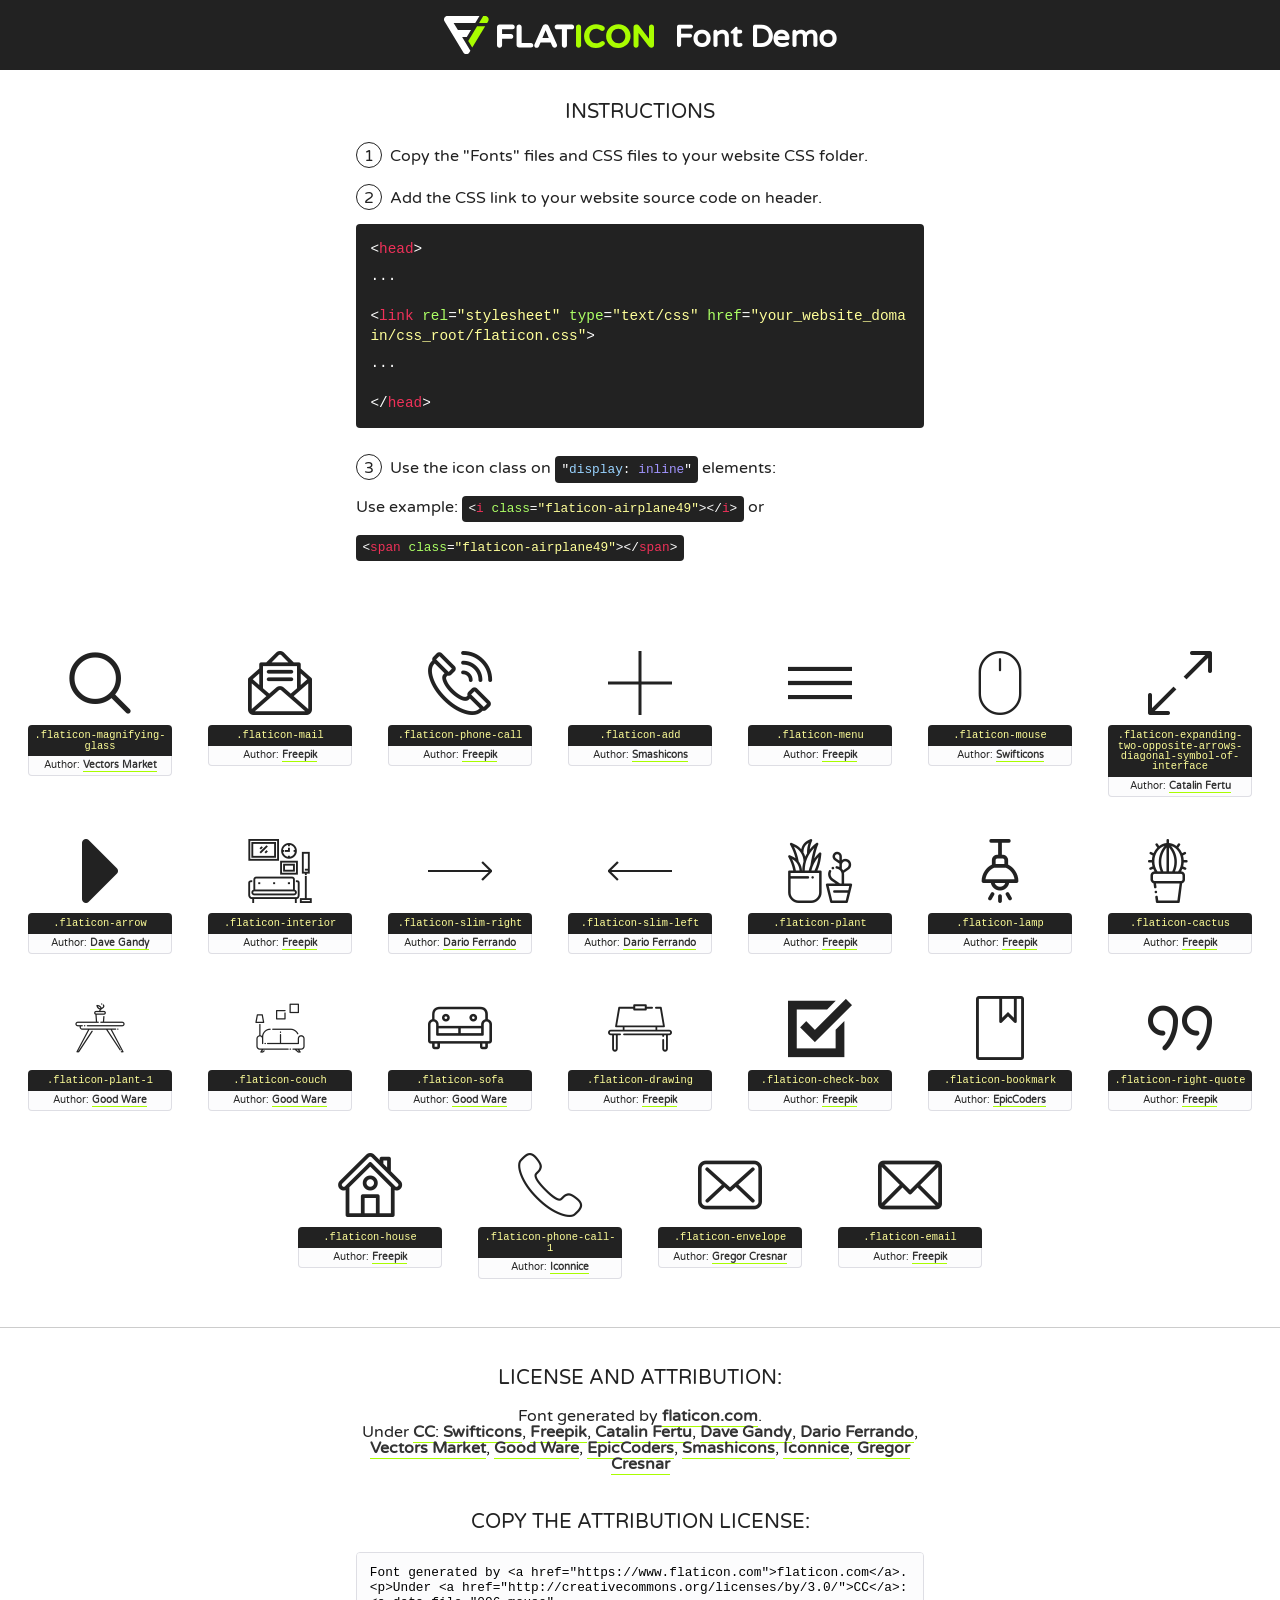
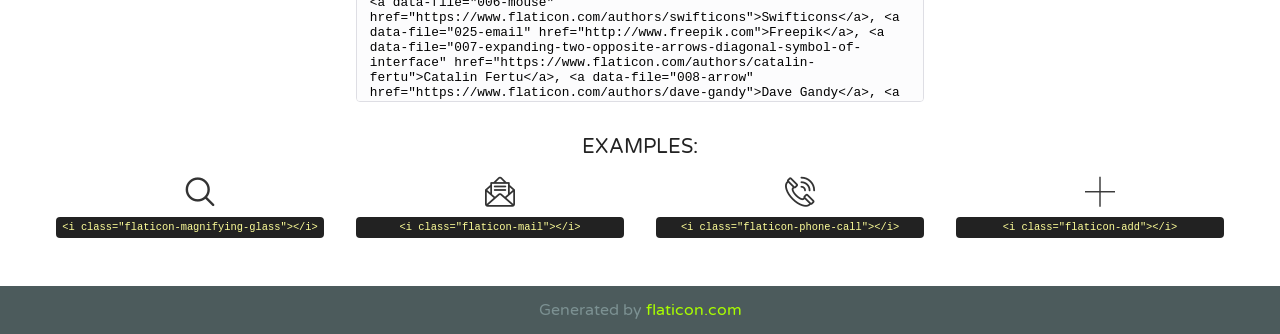
<file: fonts/flaticon.html>
<!DOCTYPE html>
<!--
  Flaticon icon font: Flaticon
  Creation date: 10/04/2019 12:38
-->
<html>
<!DOCTYPE html>
<html>

<head>
    <title>Flaticon WebFont</title>
    <link href="http://fonts.googleapis.com/css?family=Varela+Round" rel="stylesheet" type="text/css" />
    <link rel="stylesheet" type="text/css" href="flaticon.css">
    <meta charset="UTF-8">
    <style>
    html, body, div, span, applet, object, iframe,
    h1, h2, h3, h4, h5, h6, p, blockquote, pre,
    a, abbr, acronym, address, big, cite, code,
    del, dfn, em, img, ins, kbd, q, s, samp,
    small, strike, strong, sub, sup, tt, var,
    b, u, i, center,
    dl, dt, dd, ol, ul, li,
    fieldset, form, label, legend,
    table, caption, tbody, tfoot, thead, tr, th, td,
    article, aside, canvas, details, embed, 
    figure, figcaption, footer, header, hgroup, 
    menu, nav, output, ruby, section, summary,
    time, mark, audio, video {
        margin: 0;
        padding: 0;
        border: 0;
        font-size: 100%;
        font: inherit;
        vertical-align: baseline;
    }
    /* HTML5 display-role reset for older browsers */
    article, aside, details, figcaption, figure, 
    footer, header, hgroup, menu, nav, section {
        display: block;
    }
    body {
        line-height: 1;
    }
    ol, ul {
        list-style: none;
    }
    blockquote, q {
        quotes: none;
    }
    blockquote:before, blockquote:after,
    q:before, q:after {
        content: '';
        content: none;
    }
    table {
        border-collapse: collapse;
        border-spacing: 0;
    }
    body {
        font-family: 'Varela Round', Helvetica, Arial, sans-serif;
        font-size: 16px;
        color: #222;
    }
    a {
        color: #333;
        border-bottom: 1px solid #a9fd00;
        font-weight: bold;
        text-decoration: none;
    }
    * {
        -moz-box-sizing: border-box;
        -webkit-box-sizing: border-box;
        box-sizing: border-box;
        margin: 0;
        padding: 0;
    }
    [class^="flaticon-"]:before, [class*=" flaticon-"]:before, [class^="flaticon-"]:after, [class*=" flaticon-"]:after {
        font-family: Flaticon;
        font-size: 30px;
        font-style: normal;
        margin-left: 20px;
        color: #333;
    }
    .wrapper {
        max-width: 600px;
        margin: auto;
        padding: 0 1em;
    }
    .title {
        font-size: 1.25em;
        text-align: center;
        margin-bottom: 1em;
        text-transform: uppercase;
    }
    header {
        text-align: center;
        background-color: #222;
        color: #fff;
        padding: 1em;
    }
    header .logo {
        width: 210px;
        height: 38px;
        display: inline-block;
        vertical-align: middle;
        margin-right: 1em;
        border: none;
    }
    header strong {
        font-size: 1.95em;
        font-weight: bold;
        vertical-align: middle;
        margin-top: 5px;
        display: inline-block;
    }
    .demo {
        margin: 2em auto;
        line-height: 1.25em;
    }
    .demo ul li {
        margin-bottom: 1em;
    }
    .demo ul li .num {
        color: #222;
        border-radius: 20px;
        display: inline-block;
        width: 26px;
        padding: 3px;
        height: 26px;
        text-align: center;
        margin-right: 0.5em;
        border: 1px solid #222;
    }
    .demo ul li code {
        background-color: #222;
        border-radius: 4px;
        padding: 0.25em 0.5em;
        display: inline-block;
        color: #fff;
        font-family: Consolas,Monaco,Lucida Console,Liberation Mono,DejaVu Sans Mono,Bitstream Vera Sans Mono,Courier New, monospace;
        font-weight: lighter;
        margin-top: 1em;
        font-size: 0.8em;
        word-break: break-all;
    }
    .demo ul li code.big {
        padding: 1em;
        font-size: 0.9em;
    }
    .demo ul li code .red {
        color: #EF3159;
    }
    .demo ul li code .green {
        color: #ACFF65;
    }
    .demo ul li code .yellow {
        color: #FFFF99;
    }
    .demo ul li code .blue {
        color: #99D3FF;
    }
    .demo ul li code .purple {
        color: #A295FF;
    }
    .demo ul li code .dots {
        margin-top: 0.5em;
        display: block;
    }
    #glyphs {
        border-bottom: 1px solid #ccc;
        padding: 2em 0;
        text-align: center;
    }
    .glyph {
        display: inline-block;
        width: 9em;
        margin: 1em;
        text-align: center;
        vertical-align: top;
        background: #FFF;
    }
    .glyph .glyph-icon {
        padding: 10px;
        display: block;
        font-family:"Flaticon";
        font-size: 64px;
        line-height: 1;
    }
    .glyph .glyph-icon:before {
        font-size: 64px;
        color: #222;
        margin-left: 0;
    }
    .class-name {
        font-size: 0.65em;
        background-color: #222;
        color: #fff;
        border-radius: 4px 4px 0 0;
        padding: 0.5em;
        color: #FFFF99;
        font-family: Consolas,Monaco,Lucida Console,Liberation Mono,DejaVu Sans Mono,Bitstream Vera Sans Mono,Courier New, monospace;
    }
    .author-name {
        font-size: 0.6em;
        background-color: #fcfcfd;
        border: 1px solid #DEDEE4;
        border-top: 0;
        border-radius: 0 0 4px 4px;
        padding: 0.5em;
    }
    .class-name:last-child {
        font-size: 10px;
        color:#888;
    }
    .class-name:last-child a {
        font-size: 10px;
        color:#555;
    }
    .class-name:last-child a:hover {
        color:#a9fd00;
    }
    .glyph > input {
        display: block;
        width: 100px;
        margin: 5px auto;
        text-align: center;
        font-size: 12px;
        cursor: text;
    }
    .glyph > input.icon-input {
        font-family:"Flaticon";
        font-size: 16px;
        margin-bottom: 10px;
    }
    .attribution .title {
        margin-top: 2em;
    }
    .attribution textarea {
        background-color: #fcfcfd;
        padding: 1em;
        border: none;
        box-shadow: none;
        border: 1px solid #DEDEE4;
        border-radius: 4px;
        resize: none;
        width: 100%;
        height: 150px;
        font-size: 0.8em;
        font-family: Consolas,Monaco,Lucida Console,Liberation Mono,DejaVu Sans Mono,Bitstream Vera Sans Mono,Courier New, monospace;
        -webkit-appearance: none;
    }
    .iconsuse {
        margin: 2em auto;
        text-align: center;
        max-width: 1200px;
    }
    .iconsuse:after {
        content: '';
        display: table;
        clear: both;
    }
    .iconsuse .image {
        float: left;
        width: 25%;
        padding: 0 1em;
    }
    .iconsuse .image p {
        margin-bottom: 1em;
    }
    .iconsuse .image span {
        display: block;
        font-size: 0.65em;
        background-color: #222;
        color: #fff;
        border-radius: 4px;
        padding: 0.5em;
        color: #FFFF99;
        margin-top: 1em;
        font-family: Consolas,Monaco,Lucida Console,Liberation Mono,DejaVu Sans Mono,Bitstream Vera Sans Mono,Courier New, monospace;
    }
    #footer {
        text-align: center;
        background-color: #4C5B5C;
        color: #7c9192;
        padding: 1em;
    }
    #footer a {
        border: none;
        color: #a9fd00;
        font-weight: normal;
    }
    @media (max-width: 960px) {
        .iconsuse .image {
            width: 50%;
        }
    }
    @media (max-width: 560px) {
        .iconsuse .image {
            width: 100%;
        }
    }
    </style>
</head>

<body class="characters-off">

    <header>
        <a href="https://www.flaticon.com" target="_blank" class="logo">
            <svg version="1.1" xmlns="http://www.w3.org/2000/svg" xmlns:xlink="http://www.w3.org/1999/xlink" xmlns:a="http://ns.adobe.com/AdobeSVGViewerExtensions/3.0/" viewBox="0 0 560.875 102.036" enable-background="new 0 0 560.875 102.036" xml:space="preserve">
                <defs>
                </defs>
                <g>
                    <g class="letters">
                        <path fill="#ffffff" d="M141.596,29.675c0-3.777,2.985-6.767,6.764-6.767h34.438c3.426,0,6.15,2.728,6.15,6.15
                        c0,3.43-2.724,6.149-6.15,6.149h-27.674v13.091h23.719c3.429,0,6.151,2.724,6.151,6.15c0,3.43-2.723,6.149-6.151,6.149h-23.719
                        v17.574c0,3.773-2.986,6.761-6.764,6.761c-3.779,0-6.764-2.989-6.764-6.761V29.675z"></path>
                        <path fill="#ffffff" d="M193.844,29.149c0-3.781,2.985-6.767,6.764-6.767c3.776,0,6.763,2.985,6.763,6.767v42.957h25.039
                        c3.426,0,6.149,2.726,6.149,6.153c0,3.425-2.723,6.15-6.149,6.15h-31.802c-3.779,0-6.764-2.986-6.764-6.768V29.149z"></path>
                        <path fill="#ffffff" d="M241.891,75.71l21.438-48.407c1.492-3.341,4.215-5.357,7.906-5.357h0.792
                        c3.686,0,6.323,2.017,7.815,5.357l21.439,48.407c0.436,0.967,0.701,1.845,0.701,2.723c0,3.602-2.809,6.501-6.414,6.501
                        c-3.161,0-5.269-1.845-6.499-4.655l-4.132-9.661h-27.059l-4.301,10.102c-1.144,2.631-3.426,4.214-6.237,4.214
                        c-3.517,0-6.24-2.81-6.24-6.325C241.1,77.64,241.451,76.677,241.891,75.71z M279.932,58.666l-8.521-20.297l-8.526,20.297H279.932
                        z"></path>
                        <path fill="#ffffff" d="M314.864,35.387H301.86c-3.429,0-6.239-2.813-6.239-6.238c0-3.429,2.811-6.24,6.239-6.24h39.533
                        c3.426,0,6.237,2.811,6.237,6.24c0,3.425-2.811,6.238-6.237,6.238h-13.001v42.785c0,3.773-2.99,6.761-6.764,6.761
                        c-3.779,0-6.764-2.989-6.764-6.761V35.387z"></path>
                        <path fill="#A9FD00" d="M352.615,29.149c0-3.781,2.985-6.767,6.767-6.767c3.774,0,6.761,2.985,6.761,6.767v49.024
                        c0,3.773-2.987,6.761-6.761,6.761c-3.781,0-6.767-2.989-6.767-6.761V29.149z"></path>
                        <path fill="#A9FD00" d="M374.132,53.836v-0.179c0-17.481,13.178-31.801,32.065-31.801c9.22,0,15.459,2.458,20.557,6.238
                        c1.402,1.054,2.637,2.985,2.637,5.357c0,3.692-2.985,6.59-6.681,6.59c-1.845,0-3.071-0.702-4.044-1.319
                        c-3.776-2.813-7.729-4.393-12.562-4.393c-10.364,0-17.831,8.611-17.831,19.154v0.173c0,10.542,7.291,19.329,17.831,19.329
                        c5.715,0,9.492-1.756,13.359-4.834c1.049-0.874,2.458-1.491,4.039-1.491c3.429,0,6.325,2.813,6.325,6.236
                        c0,2.106-1.056,3.78-2.282,4.834c-5.539,4.834-12.036,7.733-21.878,7.733C387.572,85.464,374.132,71.493,374.132,53.836z"></path>
                        <path fill="#A9FD00" d="M433.009,53.836v-0.179c0-17.481,13.79-31.801,32.766-31.801c18.981,0,32.592,14.143,32.592,31.628v0.173
                        c0,17.483-13.785,31.807-32.769,31.807C446.625,85.464,433.009,71.32,433.009,53.836z M484.224,53.836v-0.179
                        c0-10.539-7.725-19.326-18.626-19.326c-10.893,0-18.449,8.611-18.449,19.154v0.173c0,10.542,7.73,19.329,18.626,19.329
                        C476.676,72.986,484.224,64.378,484.224,53.836z"></path>
                        <path fill="#A9FD00" d="M506.233,29.321c0-3.774,2.99-6.763,6.767-6.763h1.401c3.252,0,5.183,1.583,7.029,3.953l26.093,34.265
                        V29.059c0-3.692,2.99-6.677,6.681-6.677c3.683,0,6.671,2.985,6.671,6.677v48.934c0,3.78-2.987,6.765-6.764,6.765h-0.436
                        c-3.257,0-5.188-1.581-7.034-3.953l-27.056-35.492v32.944c0,3.687-2.985,6.676-6.678,6.676c-3.683,0-6.673-2.989-6.673-6.676
                        V29.321z"></path>
                    </g>
                    <g class="insignia">
                        <path fill="#ffffff" d="M48.372,56.137h12.517l11.156-18.537H37.186L25.688,18.539h57.825L94.668,0H9.271
                        C5.925,0,2.842,1.801,1.198,4.716c-1.644,2.907-1.593,6.482,0.134,9.343l50.38,83.501c1.678,2.781,4.689,4.476,7.938,4.476
                        c3.246,0,6.257-1.695,7.935-4.476l2.898-4.804L48.372,56.137z"></path>
                        <g class="i">
                            <path fill="#A9FD00" d="M93.575,18.539h0.031v0.004l21.652,0.004l2.705-4.488c1.727-2.861,1.778-6.436,0.133-9.343
                            C116.454,1.801,113.371,0,110.026,0h-5.294L93.575,18.539z"></path>
                            <polygon fill="#A9FD00" points="88.291,27.356 64.725,66.486 75.519,84.404 109.942,27.356"></polygon>
                        </g>
                    </g>
                </g>
            </svg>
        </a>
        <strong>Font Demo</strong>
    </header>


    <section class="demo wrapper">

        <p class="title">Instructions</p>

        <ul>
            <li>
                <span class="num">1</span>Copy the "Fonts" files and CSS files to your website CSS folder.
            </li>
            <li>
                <span class="num">2</span>Add the CSS link to your website source code on header.
                <code class="big">
                    &lt;<span class="red">head</span>&gt;
                    <br/><span class="dots">...</span>
                    <br/>&lt;<span class="red">link</span> <span class="green">rel</span>=<span class="yellow">"stylesheet"</span> <span class="green">type</span>=<span class="yellow">"text/css"</span> <span class="green">href</span>=<span class="yellow">"your_website_domain/css_root/flaticon.css"</span>&gt;
                    <br/><span class="dots">...</span>
                    <br/>&lt;/<span class="red">head</span>&gt;
                </code>
            </li>

            <li>
                <p>
                    <span class="num">3</span>Use the icon class on <code>"<span class="blue">display</span>:<span class="purple"> inline</span>"</code> elements:
                    <br />
                    Use example: <code>&lt;<span class="red">i</span> <span class="green">class</span>=<span class="yellow">&quot;flaticon-airplane49&quot;</span>&gt;&lt;/<span class="red">i</span>&gt;</code> or <code>&lt;<span class="red">span</span> <span class="green">class</span>=<span class="yellow">&quot;flaticon-airplane49&quot;</span>&gt;&lt;/<span class="red">span</span>&gt;</code>
            </li>
        </ul>

    </section>




   <section id="glyphs">          
    
      
        <div class="glyph"><div class="glyph-icon flaticon-magnifying-glass"></div>
            <div class="class-name">.flaticon-magnifying-glass</div>
            <div class="author-name">Author: <a data-file="001-magnifying-glass" href="https://www.flaticon.com/authors/vectors-market">Vectors Market</a> </div> 
        </div>        
        
        <div class="glyph"><div class="glyph-icon flaticon-mail"></div>
            <div class="class-name">.flaticon-mail</div>
            <div class="author-name">Author: <a data-file="002-mail" href="http://www.freepik.com">Freepik</a> </div> 
        </div>        
        
        <div class="glyph"><div class="glyph-icon flaticon-phone-call"></div>
            <div class="class-name">.flaticon-phone-call</div>
            <div class="author-name">Author: <a data-file="003-phone-call" href="http://www.freepik.com">Freepik</a> </div> 
        </div>        
        
        <div class="glyph"><div class="glyph-icon flaticon-add"></div>
            <div class="class-name">.flaticon-add</div>
            <div class="author-name">Author: <a data-file="004-add" href="https://www.flaticon.com/authors/smashicons">Smashicons</a> </div> 
        </div>        
        
        <div class="glyph"><div class="glyph-icon flaticon-menu"></div>
            <div class="class-name">.flaticon-menu</div>
            <div class="author-name">Author: <a data-file="005-menu" href="http://www.freepik.com">Freepik</a> </div> 
        </div>        
        
        <div class="glyph"><div class="glyph-icon flaticon-mouse"></div>
            <div class="class-name">.flaticon-mouse</div>
            <div class="author-name">Author: <a data-file="006-mouse" href="https://www.flaticon.com/authors/swifticons">Swifticons</a> </div> 
        </div>        
        
        <div class="glyph"><div class="glyph-icon flaticon-expanding-two-opposite-arrows-diagonal-symbol-of-interface"></div>
            <div class="class-name">.flaticon-expanding-two-opposite-arrows-diagonal-symbol-of-interface</div>
            <div class="author-name">Author: <a data-file="007-expanding-two-opposite-arrows-diagonal-symbol-of-interface" href="https://www.flaticon.com/authors/catalin-fertu">Catalin Fertu</a> </div> 
        </div>        
        
        <div class="glyph"><div class="glyph-icon flaticon-arrow"></div>
            <div class="class-name">.flaticon-arrow</div>
            <div class="author-name">Author: <a data-file="008-arrow" href="https://www.flaticon.com/authors/dave-gandy">Dave Gandy</a> </div> 
        </div>        
        
        <div class="glyph"><div class="glyph-icon flaticon-interior"></div>
            <div class="class-name">.flaticon-interior</div>
            <div class="author-name">Author: <a data-file="009-interior" href="http://www.freepik.com">Freepik</a> </div> 
        </div>        
        
        <div class="glyph"><div class="glyph-icon flaticon-slim-right"></div>
            <div class="class-name">.flaticon-slim-right</div>
            <div class="author-name">Author: <a data-file="010-slim-right" href="https://www.flaticon.com/authors/dario-ferrando">Dario Ferrando</a> </div> 
        </div>        
        
        <div class="glyph"><div class="glyph-icon flaticon-slim-left"></div>
            <div class="class-name">.flaticon-slim-left</div>
            <div class="author-name">Author: <a data-file="011-slim-left" href="https://www.flaticon.com/authors/dario-ferrando">Dario Ferrando</a> </div> 
        </div>        
        
        <div class="glyph"><div class="glyph-icon flaticon-plant"></div>
            <div class="class-name">.flaticon-plant</div>
            <div class="author-name">Author: <a data-file="012-plant" href="http://www.freepik.com">Freepik</a> </div> 
        </div>        
        
        <div class="glyph"><div class="glyph-icon flaticon-lamp"></div>
            <div class="class-name">.flaticon-lamp</div>
            <div class="author-name">Author: <a data-file="013-lamp" href="http://www.freepik.com">Freepik</a> </div> 
        </div>        
        
        <div class="glyph"><div class="glyph-icon flaticon-cactus"></div>
            <div class="class-name">.flaticon-cactus</div>
            <div class="author-name">Author: <a data-file="014-cactus" href="http://www.freepik.com">Freepik</a> </div> 
        </div>        
        
        <div class="glyph"><div class="glyph-icon flaticon-plant-1"></div>
            <div class="class-name">.flaticon-plant-1</div>
            <div class="author-name">Author: <a data-file="015-plant-1" href="https://www.flaticon.com/authors/good-ware">Good Ware</a> </div> 
        </div>        
        
        <div class="glyph"><div class="glyph-icon flaticon-couch"></div>
            <div class="class-name">.flaticon-couch</div>
            <div class="author-name">Author: <a data-file="016-couch" href="https://www.flaticon.com/authors/good-ware">Good Ware</a> </div> 
        </div>        
        
        <div class="glyph"><div class="glyph-icon flaticon-sofa"></div>
            <div class="class-name">.flaticon-sofa</div>
            <div class="author-name">Author: <a data-file="017-sofa" href="https://www.flaticon.com/authors/good-ware">Good Ware</a> </div> 
        </div>        
        
        <div class="glyph"><div class="glyph-icon flaticon-drawing"></div>
            <div class="class-name">.flaticon-drawing</div>
            <div class="author-name">Author: <a data-file="018-drawing" href="http://www.freepik.com">Freepik</a> </div> 
        </div>        
        
        <div class="glyph"><div class="glyph-icon flaticon-check-box"></div>
            <div class="class-name">.flaticon-check-box</div>
            <div class="author-name">Author: <a data-file="019-check-box" href="http://www.freepik.com">Freepik</a> </div> 
        </div>        
        
        <div class="glyph"><div class="glyph-icon flaticon-bookmark"></div>
            <div class="class-name">.flaticon-bookmark</div>
            <div class="author-name">Author: <a data-file="020-bookmark" href="https://www.flaticon.com/authors/epiccoders">EpicCoders</a> </div> 
        </div>        
        
        <div class="glyph"><div class="glyph-icon flaticon-right-quote"></div>
            <div class="class-name">.flaticon-right-quote</div>
            <div class="author-name">Author: <a data-file="021-right-quote" href="http://www.freepik.com">Freepik</a> </div> 
        </div>        
        
        <div class="glyph"><div class="glyph-icon flaticon-house"></div>
            <div class="class-name">.flaticon-house</div>
            <div class="author-name">Author: <a data-file="022-house" href="http://www.freepik.com">Freepik</a> </div> 
        </div>        
        
        <div class="glyph"><div class="glyph-icon flaticon-phone-call-1"></div>
            <div class="class-name">.flaticon-phone-call-1</div>
            <div class="author-name">Author: <a data-file="023-phone-call-1" href="https://www.flaticon.com/authors/iconnice">Iconnice</a> </div> 
        </div>        
        
        <div class="glyph"><div class="glyph-icon flaticon-envelope"></div>
            <div class="class-name">.flaticon-envelope</div>
            <div class="author-name">Author: <a data-file="024-envelope" href="https://www.flaticon.com/authors/gregor-cresnar">Gregor Cresnar</a> </div> 
        </div>        
        
        <div class="glyph"><div class="glyph-icon flaticon-email"></div>
            <div class="class-name">.flaticon-email</div>
            <div class="author-name">Author: <a data-file="025-email" href="http://www.freepik.com">Freepik</a> </div> 
        </div>        
        

    </section>



    <section class="attribution wrapper"   style="text-align:center;">

      <div class="title">License and attribution:</div><div class="attrDiv">Font generated by <a href="https://www.flaticon.com">flaticon.com</a>. <div><p>Under <a href="http://creativecommons.org/licenses/by/3.0/">CC</a>: <a data-file="006-mouse" href="https://www.flaticon.com/authors/swifticons">Swifticons</a>, <a data-file="025-email" href="http://www.freepik.com">Freepik</a>, <a data-file="007-expanding-two-opposite-arrows-diagonal-symbol-of-interface" href="https://www.flaticon.com/authors/catalin-fertu">Catalin Fertu</a>, <a data-file="008-arrow" href="https://www.flaticon.com/authors/dave-gandy">Dave Gandy</a>, <a data-file="011-slim-left" href="https://www.flaticon.com/authors/dario-ferrando">Dario Ferrando</a>, <a data-file="001-magnifying-glass" href="https://www.flaticon.com/authors/vectors-market">Vectors Market</a>, <a data-file="015-plant-1" href="https://www.flaticon.com/authors/good-ware">Good Ware</a>, <a data-file="020-bookmark" href="https://www.flaticon.com/authors/epiccoders">EpicCoders</a>, <a data-file="004-add" href="https://www.flaticon.com/authors/smashicons">Smashicons</a>, <a data-file="023-phone-call-1" href="https://www.flaticon.com/authors/iconnice">Iconnice</a>, <a data-file="024-envelope" href="https://www.flaticon.com/authors/gregor-cresnar">Gregor Cresnar</a></p>  </div>
      </div>
      <div class="title">Copy the Attribution License:</div>

    <textarea onclick="this.focus();this.select();">Font generated by &lt;a href=&quot;https://www.flaticon.com&quot;&gt;flaticon.com&lt;/a&gt;. <p>Under <a href="http://creativecommons.org/licenses/by/3.0/">CC</a>: <a data-file="006-mouse" href="https://www.flaticon.com/authors/swifticons">Swifticons</a>, <a data-file="025-email" href="http://www.freepik.com">Freepik</a>, <a data-file="007-expanding-two-opposite-arrows-diagonal-symbol-of-interface" href="https://www.flaticon.com/authors/catalin-fertu">Catalin Fertu</a>, <a data-file="008-arrow" href="https://www.flaticon.com/authors/dave-gandy">Dave Gandy</a>, <a data-file="011-slim-left" href="https://www.flaticon.com/authors/dario-ferrando">Dario Ferrando</a>, <a data-file="001-magnifying-glass" href="https://www.flaticon.com/authors/vectors-market">Vectors Market</a>, <a data-file="015-plant-1" href="https://www.flaticon.com/authors/good-ware">Good Ware</a>, <a data-file="020-bookmark" href="https://www.flaticon.com/authors/epiccoders">EpicCoders</a>, <a data-file="004-add" href="https://www.flaticon.com/authors/smashicons">Smashicons</a>, <a data-file="023-phone-call-1" href="https://www.flaticon.com/authors/iconnice">Iconnice</a>, <a data-file="024-envelope" href="https://www.flaticon.com/authors/gregor-cresnar">Gregor Cresnar</a></p>  
     </textarea>

    </section>

    <section class="iconsuse">

          <div class="title">Examples:</div>            
             
            <div class="image">
                <p>
                    <i class="glyph-icon flaticon-magnifying-glass"></i> 
                    <span>&lt;i class=&quot;flaticon-magnifying-glass&quot;&gt;&lt;/i&gt;</span>
                </p>
            </div>
            
            <div class="image">
                <p>
                    <i class="glyph-icon flaticon-mail"></i> 
                    <span>&lt;i class=&quot;flaticon-mail&quot;&gt;&lt;/i&gt;</span>
                </p>
            </div>
            
            <div class="image">
                <p>
                    <i class="glyph-icon flaticon-phone-call"></i> 
                    <span>&lt;i class=&quot;flaticon-phone-call&quot;&gt;&lt;/i&gt;</span>
                </p>
            </div>
            
            <div class="image">
                <p>
                    <i class="glyph-icon flaticon-add"></i> 
                    <span>&lt;i class=&quot;flaticon-add&quot;&gt;&lt;/i&gt;</span>
                </p>
            </div>
                       
        </div>
                            
    </section>

<div id="footer">
    <div>Generated by <a href="https://www.flaticon.com">flaticon.com</a>
    </div>
</div>



</body>
</html>
</file>
<file: fonts/flaticon.css>
/*
  	Flaticon icon font: Flaticon
  	Creation date: 10/04/2019 12:38
  	*/

@font-face {
  font-family: "Flaticon";
  src: url("./Flaticon.eot");
  src: url("./Flaticon.eot?#iefix") format("embedded-opentype"),
       url("./Flaticon.woff2") format("woff2"),
       url("./Flaticon.woff") format("woff"),
       url("./Flaticon.ttf") format("truetype"),
       url("./Flaticon.svg#Flaticon") format("svg");
  font-weight: normal;
  font-style: normal;
}

@media screen and (-webkit-min-device-pixel-ratio:0) {
  @font-face {
    font-family: "Flaticon";
    src: url("./Flaticon.svg#Flaticon") format("svg");
  }
}

[class^="flaticon-"]:before, [class*=" flaticon-"]:before,
[class^="flaticon-"]:after, [class*=" flaticon-"]:after {   
  font-family: Flaticon;
        font-size: 20px;
font-style: normal;
margin-left: 20px;
}

.flaticon-magnifying-glass:before { content: "\f100"; }
.flaticon-mail:before { content: "\f101"; }
.flaticon-phone-call:before { content: "\f102"; }
.flaticon-add:before { content: "\f103"; }
.flaticon-menu:before { content: "\f104"; }
.flaticon-mouse:before { content: "\f105"; }
.flaticon-expanding-two-opposite-arrows-diagonal-symbol-of-interface:before { content: "\f106"; }
.flaticon-arrow:before { content: "\f107"; }
.flaticon-interior:before { content: "\f108"; }
.flaticon-slim-right:before { content: "\f109"; }
.flaticon-slim-left:before { content: "\f10a"; }
.flaticon-plant:before { content: "\f10b"; }
.flaticon-lamp:before { content: "\f10c"; }
.flaticon-cactus:before { content: "\f10d"; }
.flaticon-plant-1:before { content: "\f10e"; }
.flaticon-couch:before { content: "\f10f"; }
.flaticon-sofa:before { content: "\f110"; }
.flaticon-drawing:before { content: "\f111"; }
.flaticon-check-box:before { content: "\f112"; }
.flaticon-bookmark:before { content: "\f113"; }
.flaticon-right-quote:before { content: "\f114"; }
.flaticon-house:before { content: "\f115"; }
.flaticon-phone-call-1:before { content: "\f116"; }
.flaticon-envelope:before { content: "\f117"; }
.flaticon-email:before { content: "\f118"; }
</file>
